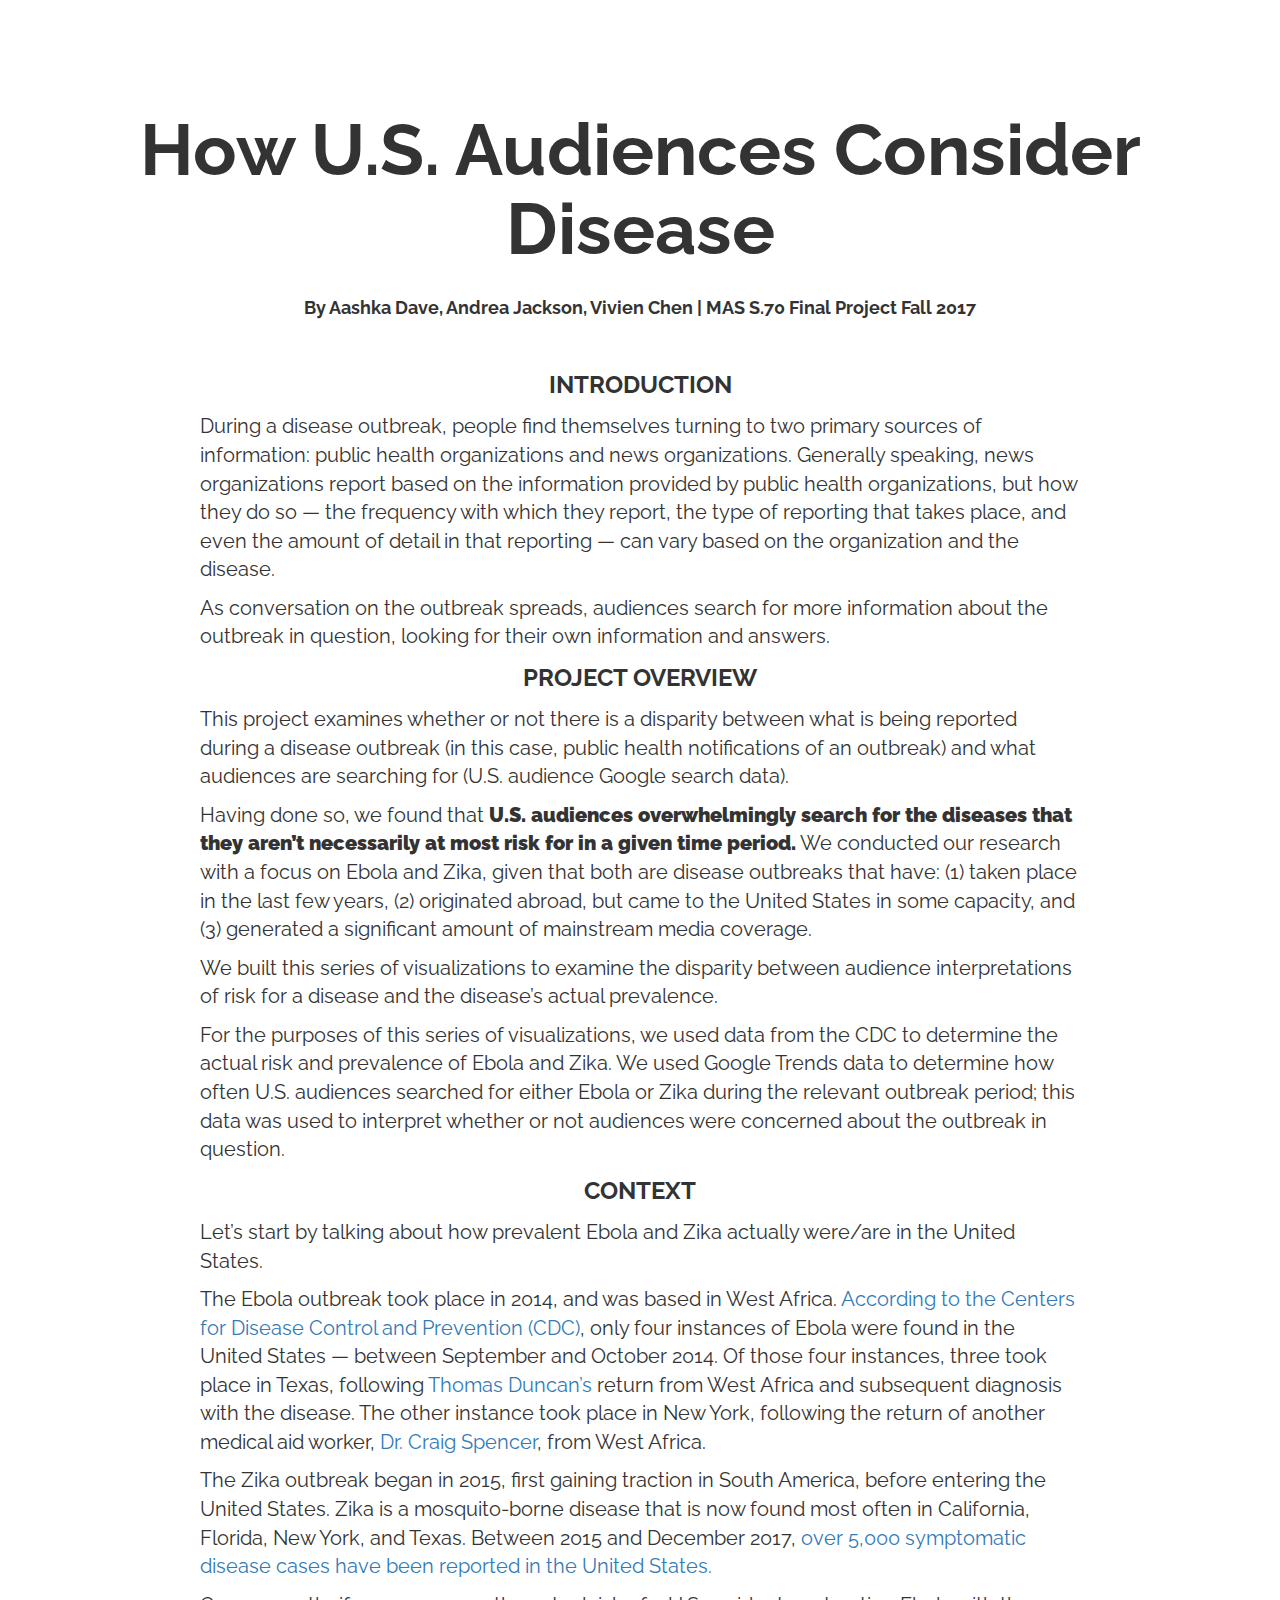
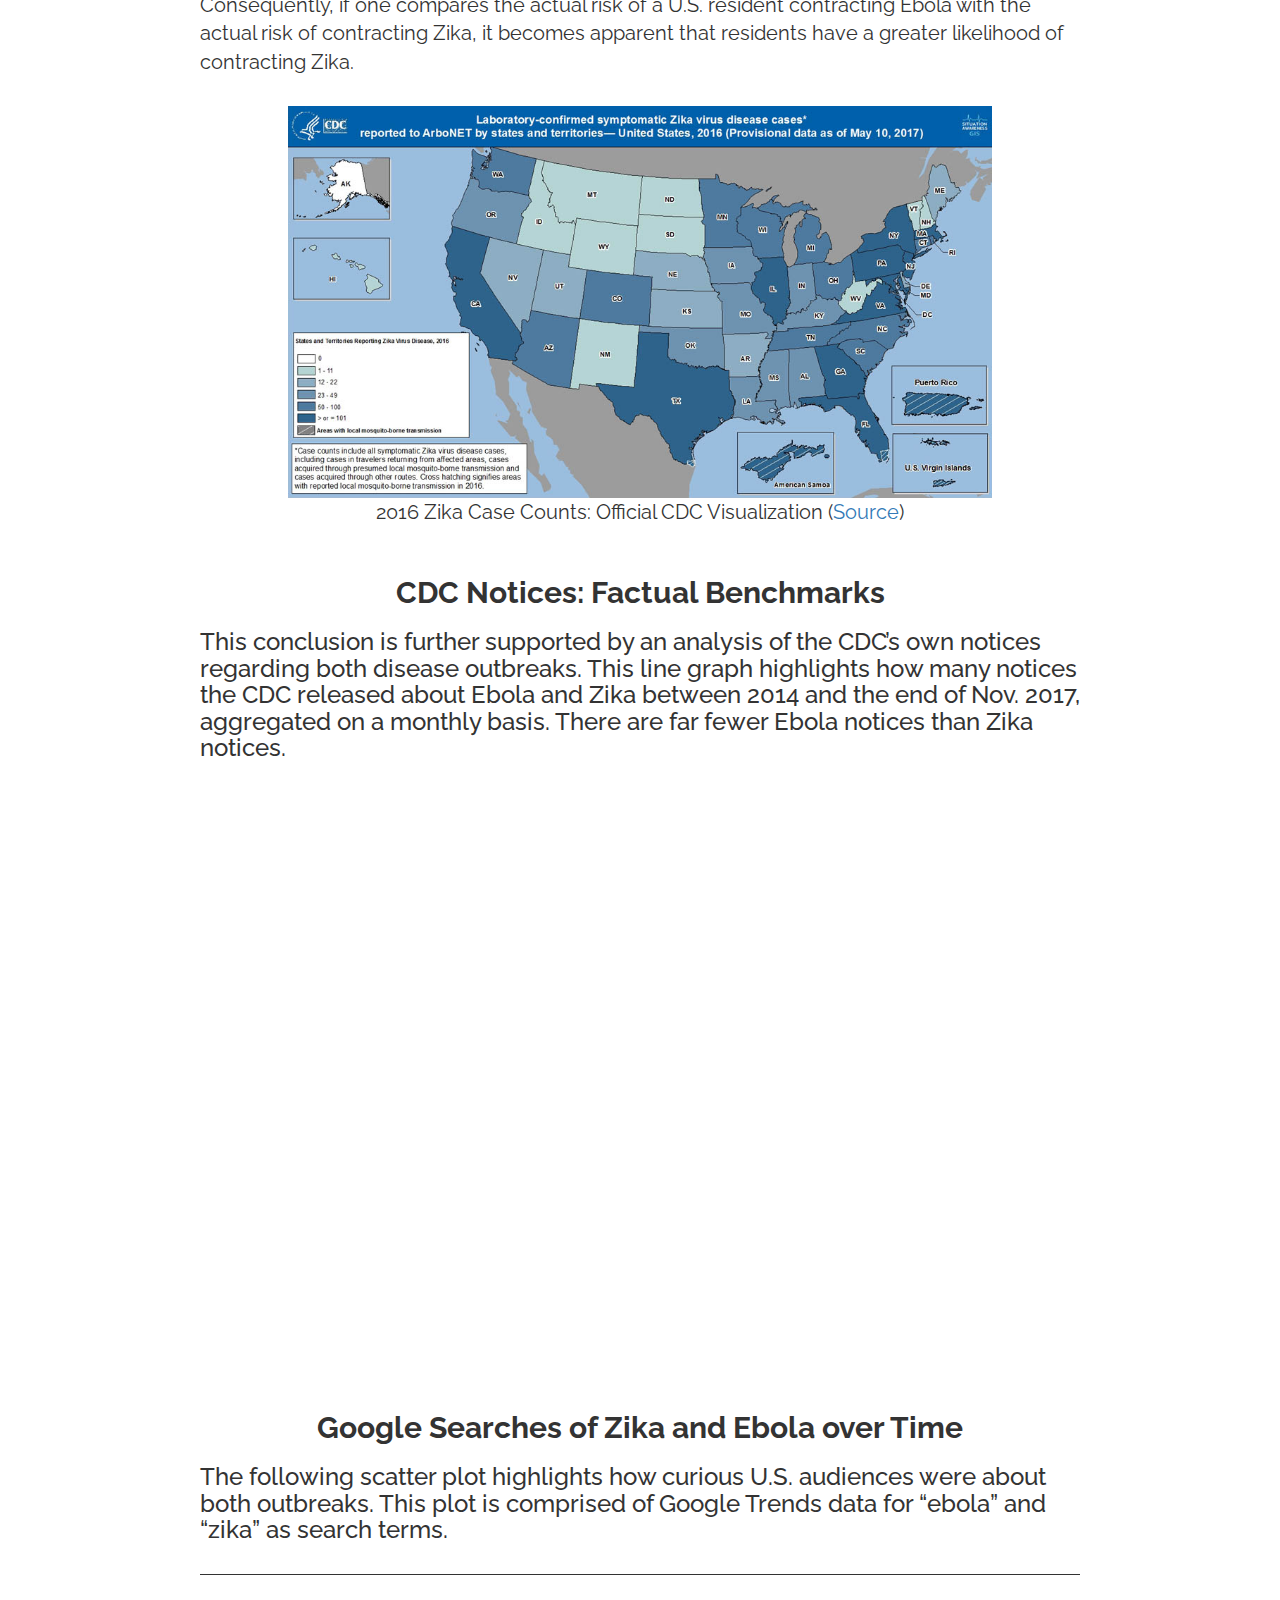
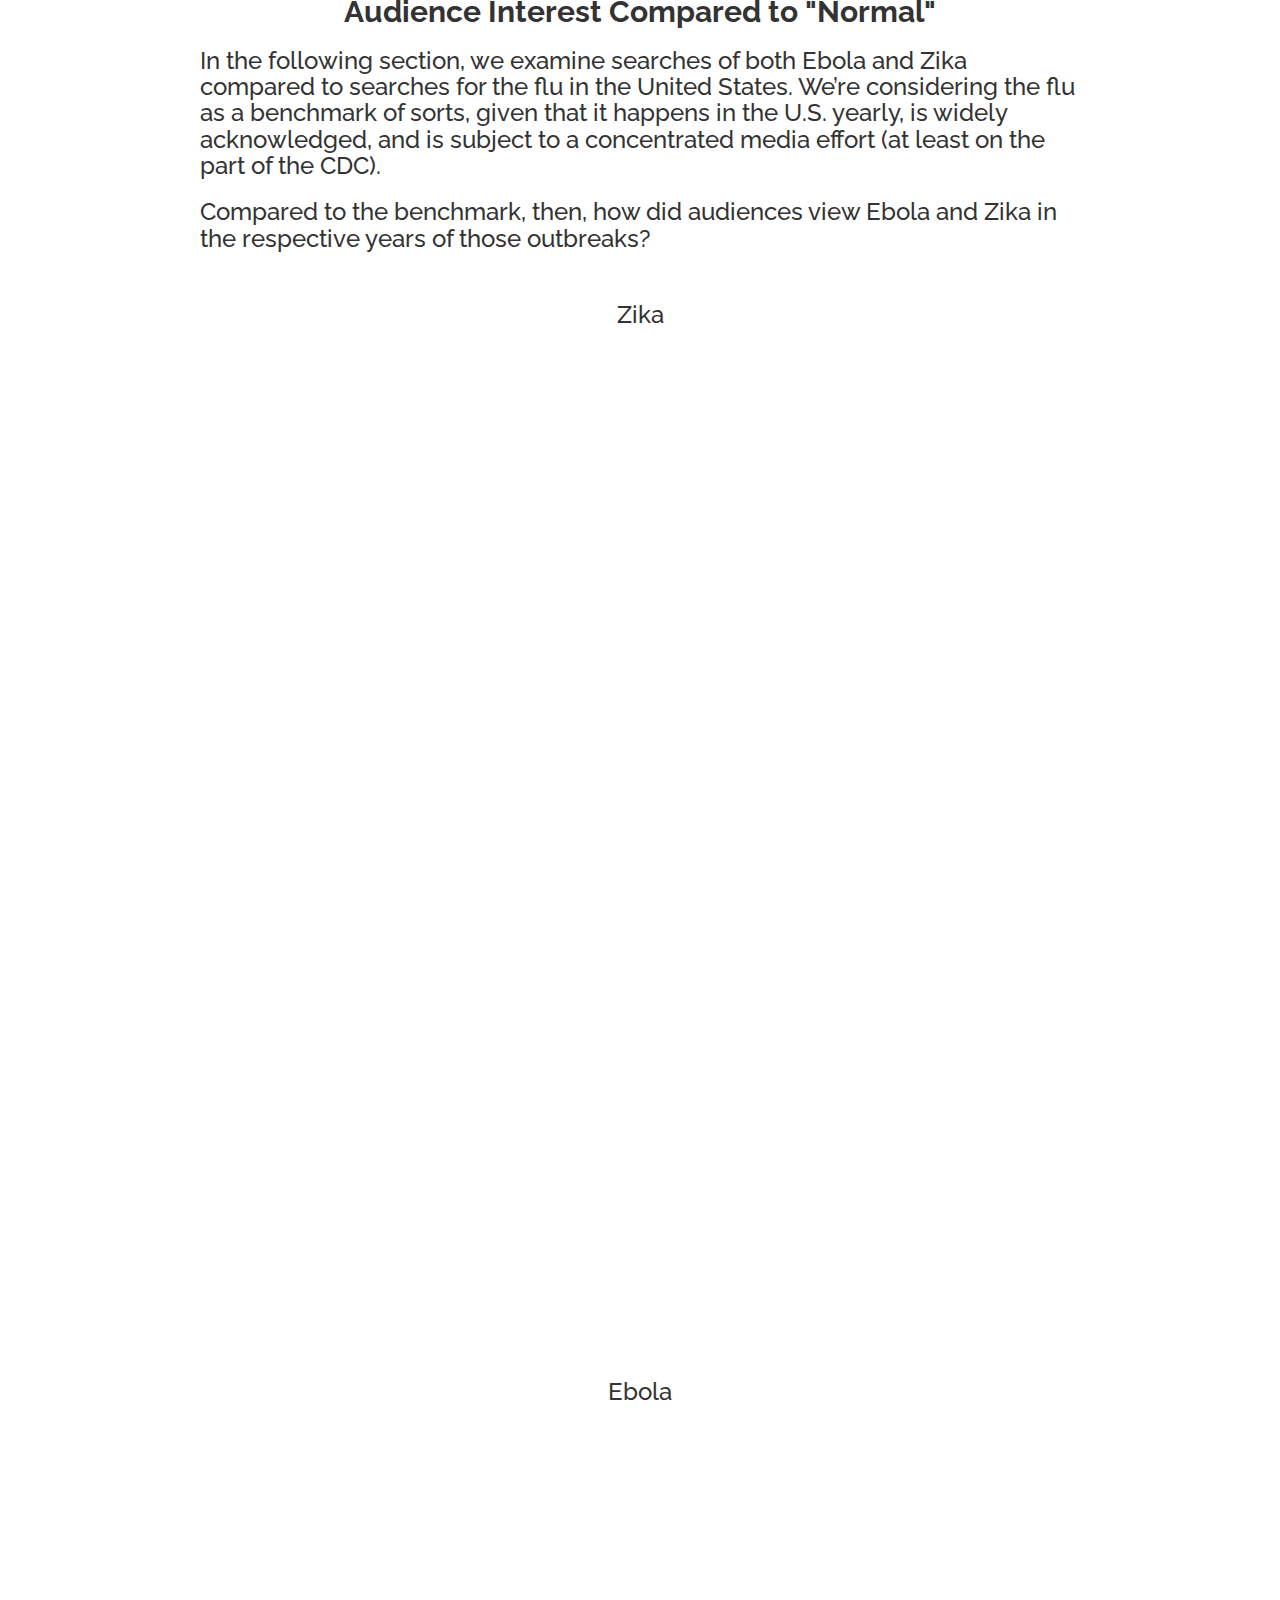
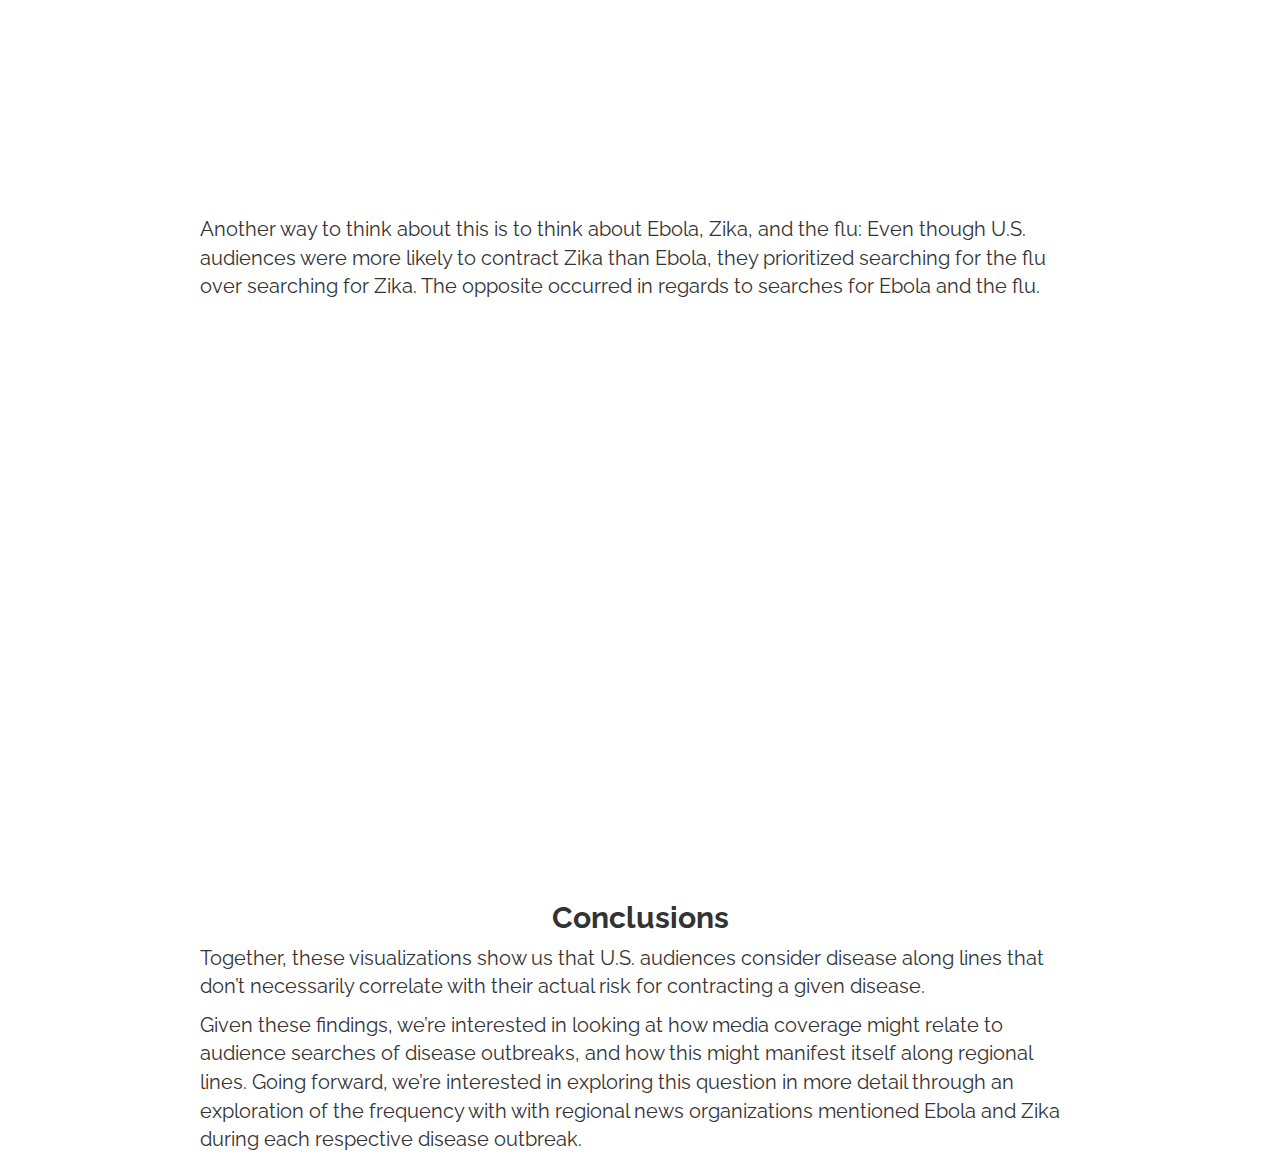
<file: index.html>
<!DOCTYPE html>
<html lang="en-US">

<head>
	<meta charset="utf-8">
	<title>Sensational News Coverage</title>

	<link rel="stylesheet" href="css/styles.css">
  	<link rel="stylesheet" href="css/scatterplot.css">
	<link href="https://fonts.googleapis.com/css?family=Lato|Raleway" rel="stylesheet">
	<!-- Latest Bootstrap compiled and minified CSS -->
  	<link rel="stylesheet" href="https://maxcdn.bootstrapcdn.com/bootstrap/3.3.7/css/bootstrap.min.css" integrity="sha384-BVYiiSIFeK1dGmJRAkycuHAHRg32OmUcww7on3RYdg4Va+PmSTsz/K68vbdEjh4u" crossorigin="anonymous">

	<script src="//d3plus.org/js/d3.js"></script>
	<script src="//d3plus.org/js/d3plus.js"></script>
  	<script src="//d3plus.org/js/topojson.js"></script>
	<script src="//d3js.org/d3.v3.min.js"></script>
	<script src="//d3js.org/queue.v1.min.js"></script>
  	<script src="//d3js.org/topojson.v1.min.js"></script>
	<script src="datamaps.world.min.js"></script>
	<script src="//labratrevenge.com/d3-tip/javascripts/d3.tip.v0.6.3.js"></script>

</head>

<body>
	<h1 style="font-size:72px">How U.S. Audiences Consider Disease</h1>
	<h2 style="text-align:center; font-size:18px; padding-top:10px;">By Aashka Dave, Andrea Jackson, Vivien Chen | MAS S.70 Final Project Fall 2017</h2>
	<br>
	<br>
	<div id = "content">
		<div id = "intro">
			<p id = "intro_head">INTRODUCTION</p>
			<p>During a disease outbreak, people find themselves turning to two primary sources of information: public health organizations and news organizations. Generally speaking, news organizations report based on the information provided by public health organizations, but how they do so — the frequency with which they report, the type of reporting that takes place, and even the amount of detail in that reporting — can vary based on the organization and the disease.</p>

			<p>As conversation on the outbreak spreads, audiences search for more information about the outbreak in question, looking for their own information and answers.</p>


			<p id = "intro_head">PROJECT OVERVIEW</p>
			<p>This project examines whether or not there is a disparity between what is being reported during a disease outbreak (in this case, public health notifications of an outbreak) and what audiences are searching for (U.S. audience Google search data).</p>

			<p>Having done so, we found that <span style="font-weight:900;font-size:20px">U.S. audiences overwhelmingly search for the diseases that they aren’t necessarily at most risk for in a given time period.</span>  We conducted our research with a focus on Ebola and Zika, given that both are disease outbreaks that have: (1) taken place in the last few years, (2) originated abroad, but came to the United States in some capacity, and (3) generated a significant amount of mainstream media coverage.</p>

			<p>We built this series of visualizations to examine the disparity between audience interpretations of risk for a disease and the disease’s actual prevalence.</p>

			<p>For the purposes of this series of visualizations, we used data from the CDC to determine the actual risk and prevalence of Ebola and Zika. We used Google Trends data to determine how often U.S. audiences searched for either Ebola or Zika during the relevant outbreak period; this data was used to interpret whether or not audiences were concerned about the outbreak in question.</p>

			<p id = "intro_head">CONTEXT</p>
			<p>Let’s start by talking about how prevalent Ebola and Zika actually were/are in the United States. </p>

			<p>The Ebola outbreak took place in 2014, and was based in West Africa. <a href="https://www.cdc.gov/vhf/ebola/outbreaks/2014-west-africa/united-states-imported-case.html">According to the Centers for Disease Control and Prevention (CDC)</a>, only four instances of Ebola were found in the United States — between September and October 2014. Of those four instances, three took place in Texas, following <a href="https://www.usatoday.com/story/news/nation/2014/10/17/ebola-duncan-congress-timeline/17456825/">Thomas Duncan’s</a> return from West Africa and subsequent diagnosis with the disease. The other instance took place in New York, following the return of another medical aid worker, <a href="https://www.nytimes.com/2014/10/24/nyregion/craig-spencer-is-tested-for-ebola-virus-at-bellevue-hospital-in-new-york-city.html?_r=1">Dr. Craig Spencer</a>, from West Africa.</p>

			<p>The Zika outbreak began in 2015, first gaining traction in South America, before entering the United States. Zika is a mosquito-borne disease that is now found most often in California, Florida, New York, and Texas. Between 2015 and December 2017, <a href="https://www.cdc.gov/zika/reporting/2015-case-counts.html">over 5,000 symptomatic disease cases have been reported in the United States.</a></p>

			<p>Consequently, if one compares the actual risk of a U.S. resident contracting Ebola with the actual risk of contracting Zika, it becomes apparent that residents have a greater likelihood of contracting Zika. </p>
			<br>
			<img src="img/2016_Zika_CaseCounts.jpeg" alt="2016 Zika Case Counts: Official CDC visualization" style="display: block;margin: auto;width:80%">

			<p id="caption">2016 Zika Case Counts: Official CDC Visualization (<a href="https://www.cdc.gov/zika/reporting/2016-case-counts.html">Source</a>)</p>
		</div>

		<br>
		<div id = "reality_vs_perception">
			<h2>CDC Notices: Factual Benchmarks</h2>
		    <h3>This conclusion is further supported by an analysis of the CDC’s own notices regarding both disease outbreaks. This line graph highlights how many notices the CDC released about Ebola and Zika between 2014 and the end of Nov. 2017, aggregated on a monthly basis. There are far fewer Ebola notices than Zika notices. </h3>
			<div id="svg_cdc_line_graph" style="height: 600px"></div>

			<br>

			<h2>Google Searches of Zika and Ebola over Time</h2>
			<h3>The following scatter plot highlights how curious U.S. audiences were about both outbreaks. This plot is comprised of Google Trends data for “ebola” and “zika” as search terms. </h3>
			<div id="svg_scatterplot_graph"></div>
		</div>

		<hr style="height:1px;border:none;color:#333;background-color:#333;" />

		<div id = "flu" style="height:100%;width:100%">
			<h2>Audience Interest Compared to "Normal"</h2>
			<h3>In the following section, we examine searches of both Ebola and Zika compared to searches for the flu in the United States. We’re considering the flu as a benchmark of sorts, given that it happens in the U.S. yearly, is widely acknowledged, and is subject to a concentrated media effort (at least on the part of the CDC).</h3>

			<h3>Compared to the benchmark, then, how did audiences view Ebola and Zika in the respective years of those outbreaks?
			</h3>

			<br>
			<h3 style="text-align:center">Zika</h3>
			<div style="height: 400px">
				<div id="svg_zika_flu_bar" style="height:100%;width:49%;display:inline-block"></div>
				<div id="svg_zika_flu_map" style="height:100%;width:49%;display:inline-block"></div>
			</div>

     			 <div class="chart" id="svg_zika_iot" style="height: 500px;margin-top: 50px;margin-bottom: 50px"></div>

			<br>

			<h3 style="text-align:center">Ebola</h3>
			<div style="height: 400px">
				<div class="chart" id="svg_ebola_flu_bar" style="height:100%;width:49%;display:inline-block"></div>
				<div class="chart" id="svg_ebola_flu_map" style="height:100%;width:49%;display:inline-block"></div>
			</div>
				<p>Another way to think about this is to think about Ebola, Zika, and the flu: Even though U.S. audiences were more likely to contract Zika than Ebola, they prioritized searching for the flu over searching for Zika. The opposite occurred in regards to searches for Ebola and the flu. </p>

     			 <div class="chart" id="svg_ebola_iot" style="height: 500px;margin-top: 50px;margin-bottom: 50px"></div>
		</div>

		<div id = "conclusion">
			<h2>Conclusions</h2>
			<p>Together, these visualizations show us that U.S. audiences consider disease along lines that don’t necessarily correlate with their actual risk for contracting a given disease.</p>

			<p>Given these findings, we’re interested in looking at how media coverage might relate to audience searches of disease outbreaks, and how this might manifest itself along regional lines. Going forward, we’re interested in exploring this question in more detail through an exploration of the frequency with with regional news organizations mentioned Ebola and Zika during each respective disease outbreak. </p>
		</div>

	</div>

</body>

  <script src="ebola-flu-bar.js"></script>
  <script src="ebola-flu-map.js"></script>
  <script src="zika-flu-bar.js"></script>
  <script src="zika-flu-map.js"></script>
<script src="line_graph.js"></script>
  <script src="scatterplot.js"></script>
  <script src="ebola_interest_over_time.js"></script>
  <script src="zika_interest_over_time.js"></script>

</html>
</file>
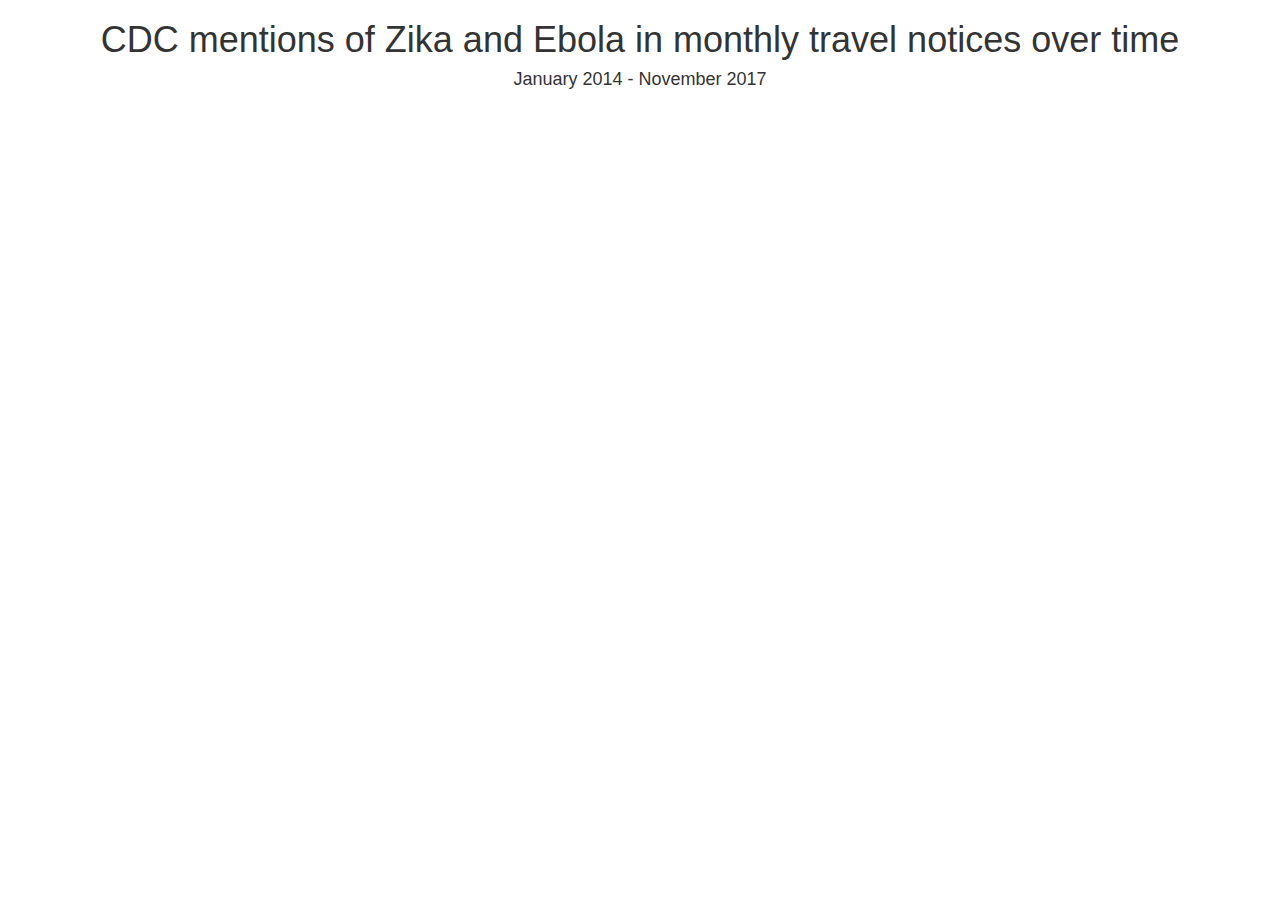
<file: line_graph.html>
<!DOCTYPE html>
<html lang="en">
  <head>
    <title>CDC Data Line graph</title>
    <meta charset="utf-8">
    <meta http-equiv="X-UA-Compatible" content="IE=edge">
    <meta name="viewport" content="width=device-width, initial-scale=1">
    <meta name="description" content="CDC Data line graph">
    <meta name="author" content="Andrea Jackson">

    <title>Line Graph</title>

    <!-- Latest Bootstrap compiled and minified CSS -->
    <link rel="stylesheet" href="https://maxcdn.bootstrapcdn.com/bootstrap/3.3.7/css/bootstrap.min.css" integrity="sha384-BVYiiSIFeK1dGmJRAkycuHAHRg32OmUcww7on3RYdg4Va+PmSTsz/K68vbdEjh4u" crossorigin="anonymous">

    <!-- load D3js -->
    <script src="//d3plus.org/js/d3.js"></script>

    <!-- load D3plus after D3js -->
    <script src="//d3plus.org/js/d3plus.js"></script>

    <script src="/js/line_graph.js"></script>

  </head>

  <body>

  <div style=text-align:center>
    <h1>CDC mentions of Zika and Ebola in monthly travel notices over time</h1>
    <h4>January 2014 - November 2017</h4>
  </div>

  <div class="container">

    <div class="row">
        <div id="svg_cdc_line_graph">
        </div>
    </div>

  </div>

  </body>
</html>
</file>
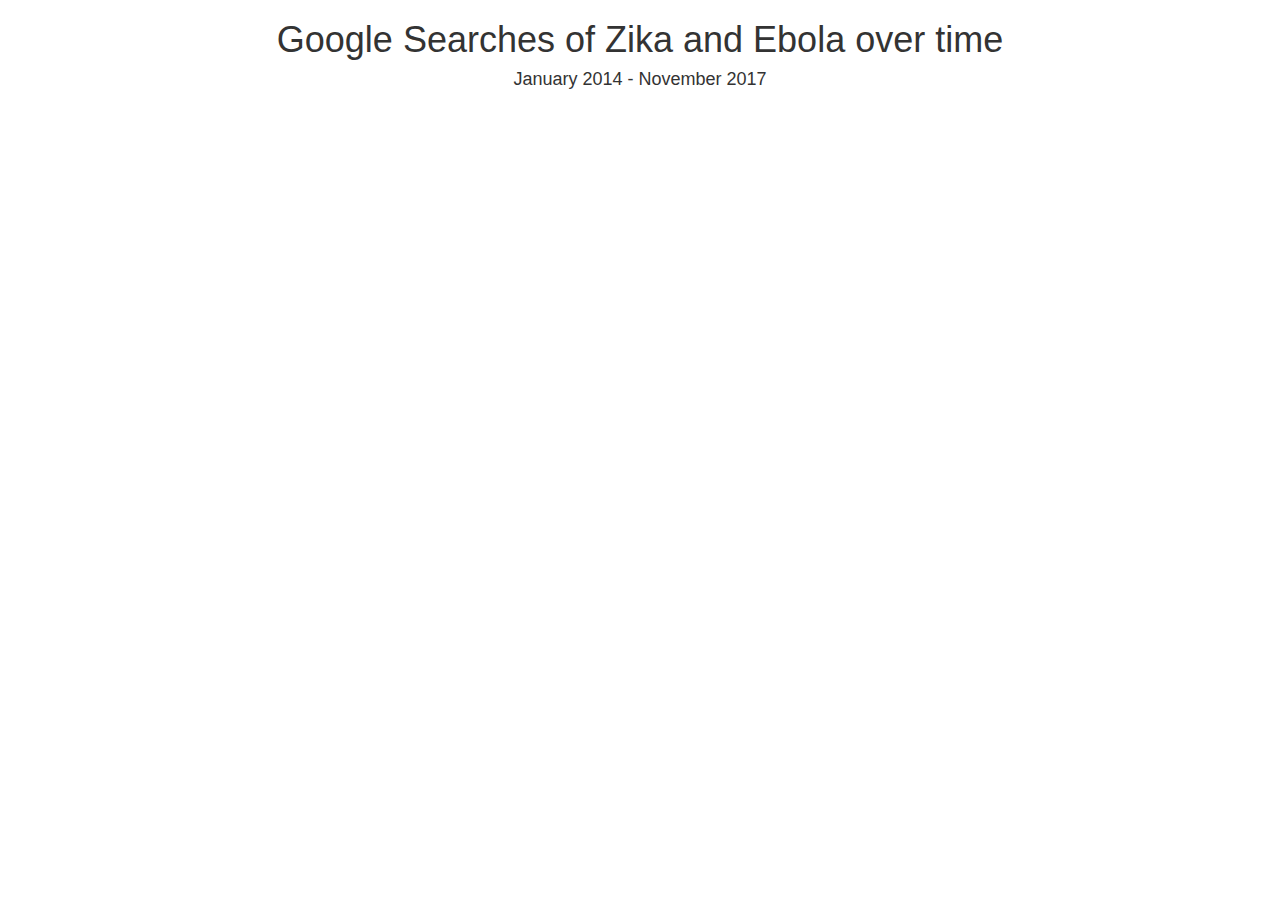
<file: scatterplot.html>
<!DOCTYPE html>
<html lang="en">
  <head>
    <title>Google trends Scatterplot Viz</title>
    <meta charset="utf-8">
    <meta http-equiv="X-UA-Compatible" content="IE=edge">
    <meta name="viewport" content="width=device-width, initial-scale=1">
    <meta name="description" content="Google trends data scatterplot graph">
    <meta name="author" content="Andrea Jackson">

    <title>Scatterplot</title>

    <!-- Latest Bootstrap compiled and minified CSS -->
    <link rel="stylesheet" href="https://maxcdn.bootstrapcdn.com/bootstrap/3.3.7/css/bootstrap.min.css" integrity="sha384-BVYiiSIFeK1dGmJRAkycuHAHRg32OmUcww7on3RYdg4Va+PmSTsz/K68vbdEjh4u" crossorigin="anonymous">

    <link rel="stylesheet" href="/css/scatterplot.css">

    <!-- load D3js -->
    <script src="https://d3js.org/d3.v3.min.js"></script>

    <script src="/js/scatterplot.js"></script>

  </head>

  <body>

  <div style=text-align:center>
    <h1>Google Searches of Zika and Ebola over time</h1>
    <h4>January 2014 - November 2017</h4>
  </div>

  <div class="container">

    <div class="row">
        <div id="svg_scatterplot_graph">
        </div>
    </div>

  </div>

  </body>
</html>
</file>
<file: css/styles.css>
/*Index CSS*/

body{
	padding-top: 90px;
}

#content{
	padding-right: 200px;
	padding-left: 200px;
}

body h1{
    text-align: center;
    font-family: 'Raleway', sans-serif;
	font-weight:bolder;
}

body h2{
	text-align: center;
    font-family: 'Raleway', sans-serif;
	font-weight:bolder;
}

body h3{
    font-family: 'Raleway', sans-serif;
}

body h4{
	text-align: center;
    font-family: 'Raleway', sans-serif;
}

body p{
	font-family: 'Raleway', sans-serif;
	font-size: 20px;
}

body #intro_head{
	text-align:center; 
	font-weight: bolder;
	font-size: 24px;
}

body #caption{
	text-align: center;
	font-family: 'Raleway', sans-serif;
	font-size: 20px;
}
</file>
<file: css/scatterplot.css>
/*Scatterplot CSS */
body {
    ffont-family: 'Raleway', sans-serif;
  }

.axis path,
.axis line {
  fill: none;
  stroke: #000;
  shape-rendering: crispEdges;
}

.dot {
  stroke: #000;
}

#svg_scatterplot_graph {
  display: table;
  margin: 0 auto;
}

.tooltip {
  position: absolute;
  width: 200px;
  height: 28px;
  pointer-events: none;
}
</file>
